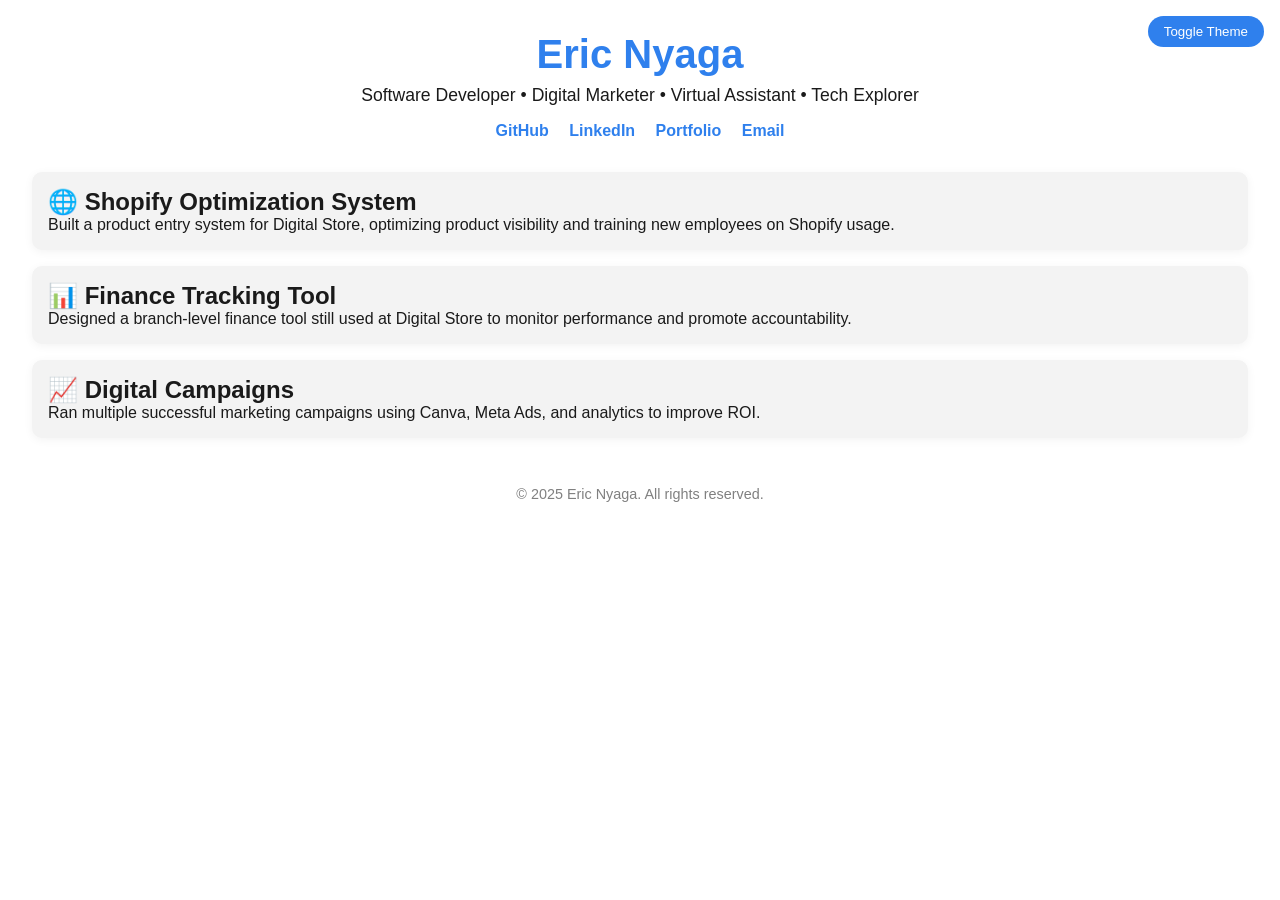
<file: index.html>
<!DOCTYPE html>
<html lang="en">
<head>
  <meta charset="UTF-8" />
  <meta name="viewport" content="width=device-width, initial-scale=1.0"/>
  <title>Eric Nyaga | Digital Marketing Strategist & Software Developer</title>
  <style>
    :root {
      --primary: #2f80ed;
      --bg: #ffffff;
      --text: #1a1a1a;
      --card: #f3f3f3;
    }
    [data-theme="dark"] {
      --bg: #1a1a1a;
      --text: #f3f3f3;
      --card: #2a2a2a;
    }

    * {
      margin: 0;
      padding: 0;
      box-sizing: border-box;
      font-family: 'Segoe UI', sans-serif;
    }
    body {
      background-color: var(--bg);
      color: var(--text);
      transition: background 0.3s, color 0.3s;
      padding: 2rem;
    }
    header {
      text-align: center;
      margin-bottom: 2rem;
    }
    header h1 {
      font-size: 2.5rem;
      color: var(--primary);
      animation: fadeIn 1s ease-in-out;
    }
    header p {
      font-size: 1.1rem;
      margin-top: 0.5rem;
      animation: fadeIn 1.5s ease-in-out;
    }
    .socials {
      margin-top: 1rem;
    }
    .socials a {
      margin: 0 0.5rem;
      color: var(--primary);
      text-decoration: none;
      font-weight: bold;
    }

    .projects {
      display: grid;
      gap: 1rem;
      margin-top: 2rem;
    }
    .card {
      background: var(--card);
      padding: 1rem;
      border-radius: 10px;
      box-shadow: 0 2px 10px rgba(0,0,0,0.05);
      transition: transform 0.2s ease;
    }
    .card:hover {
      transform: translateY(-5px);
    }

    footer {
      text-align: center;
      margin-top: 3rem;
      font-size: 0.9rem;
      color: gray;
    }

    .theme-toggle {
      position: fixed;
      top: 1rem;
      right: 1rem;
      background: var(--primary);
      color: #fff;
      border: none;
      padding: 0.5rem 1rem;
      border-radius: 20px;
      cursor: pointer;
      transition: background 0.3s ease;
    }

    @keyframes fadeIn {
      from { opacity: 0; transform: translateY(-10px); }
      to { opacity: 1; transform: translateY(0); }
    }
  </style>
</head>
<body data-theme="light">
  <button class="theme-toggle" onclick="toggleTheme()">Toggle Theme</button>

  <header>
    <h1>Eric Nyaga</h1>
    <p>Software Developer • Digital Marketer • Virtual Assistant • Tech Explorer</p>
    <div class="socials">
      <a href="https://github.com/Ericz01" target="_blank">GitHub</a>
      <a href="www.linkedin.com/in/eric-nyaga22" target="_blank">LinkedIn</a>
      <a href="https://ericnyaga01.carrd.co/" target="_blank">Portfolio</a>
      <a href="mailto:erickinyua770@gmail.com">Email</a>
    </div>
  </header>

  <section class="projects">
    <div class="card">
      <h2>🌐 Shopify Optimization System</h2>
      <p>Built a product entry system for Digital Store, optimizing product visibility and training new employees on Shopify usage.</p>
    </div>
    <div class="card">
      <h2>📊 Finance Tracking Tool</h2>
      <p>Designed a branch-level finance tool still used at Digital Store to monitor performance and promote accountability.</p>
    </div>
    <div class="card">
      <h2>📈 Digital Campaigns</h2>
      <p>Ran multiple successful marketing campaigns using Canva, Meta Ads, and analytics to improve ROI.</p>
    </div>
  </section>

  <footer>
    &copy; 2025 Eric Nyaga. All rights reserved.
  </footer>

  <script>
    function toggleTheme() {
      const body = document.body;
      const currentTheme = body.getAttribute("data-theme");
      const newTheme = currentTheme === "light" ? "dark" : "light";
      body.setAttribute("data-theme", newTheme);
    }
  </script>
</body>
</html>
</file>
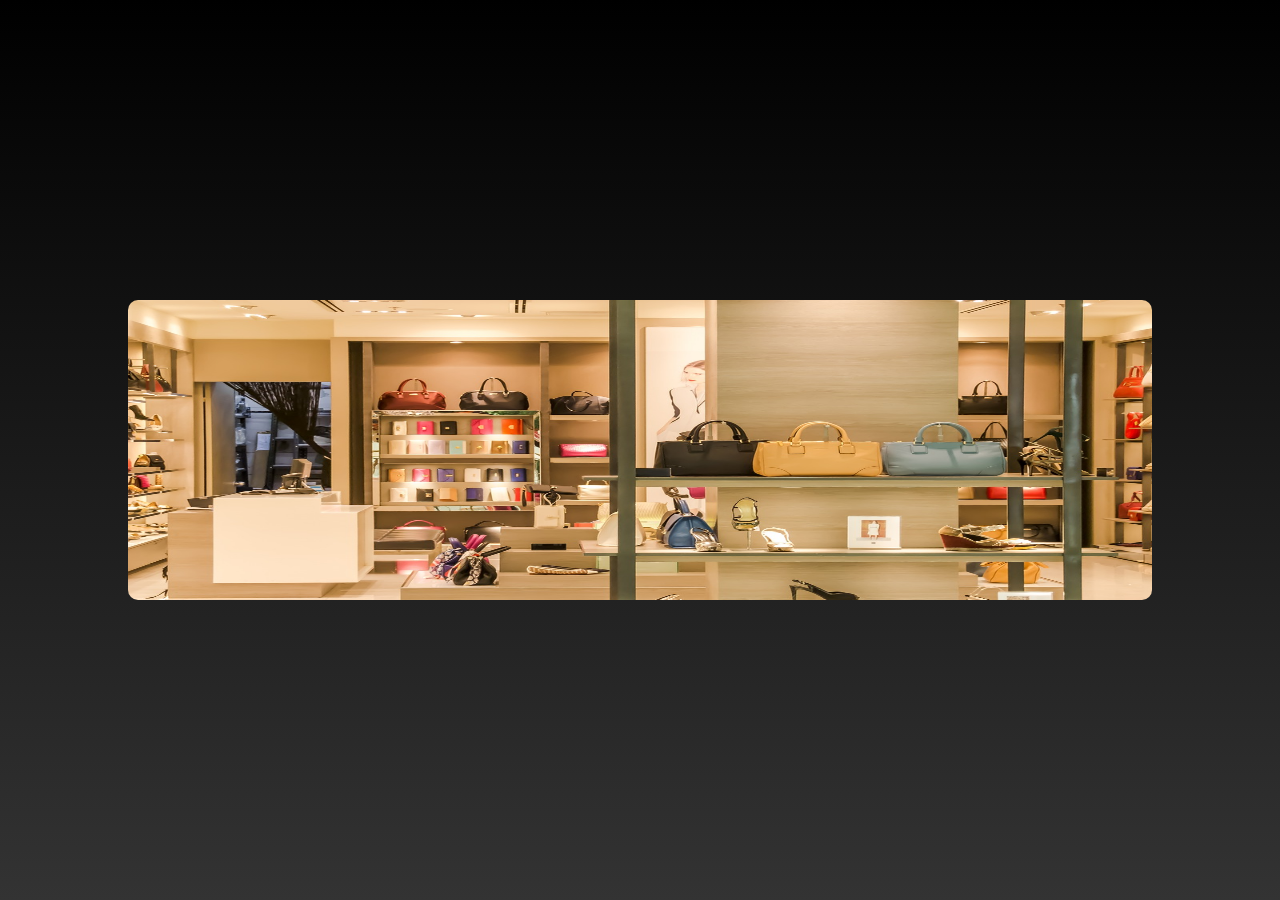
<file: AthenaAuraCosmeticsLogin/isolated.html>
<!DOCTYPE html>
<html lang="en">
<head>
    <meta charset="UTF-8">
    <meta name="viewport" content="width=device-width, initial-scale=1.0">
    <title>Carousel Debug</title>
    <style>
        body, h1, p, div, input, button, a {
            margin: 0;
            padding: 0;
            box-sizing: border-box;
        }

        body {
            font-family: Arial, sans-serif;
            background: linear-gradient(to bottom, #000000, #333333);
            color: #d4af37;
            display: flex;
            justify-content: center;
            align-items: center;
            height: 100vh;
            margin: 0;
        }

        .carousel {
            display: flex;
            overflow: hidden;
            width: 80%;
            height: 300px;
            margin: 20px auto;
            border-radius: 10px;
            position: relative;
        }

        .carousel img {
            min-width: 100%;
            transition: transform 1s ease-in-out;
            display: block;
        }
    </style>
</head>
<body>
    <div class="carousel">
        <img src="images/style1.jpg" alt="Style 1">
        <img src="images/style2.jpg" alt="Style 2">
        <img src="images/style3.jpg" alt="Style 3">
    </div>
    <script>
        const images = ["style1.jpg", "style2.jpg", "style3.jpg"];
        let currentIndex = 0;
        const slideshow = document.getElementById('slideshow');

        function changeImage() {
            slideshow.style.backgroundImage = `url('${images[currentIndex]}')`;
            console.log(`Current Image: ${images[currentIndex]}`);  // Add this line
            currentIndex = (currentIndex + 1) % images.length;
        }

        setInterval(changeImage, 3000);
        changeImage(); // Initial call to set the first image

    </script>
</body>
</html>
</file>
